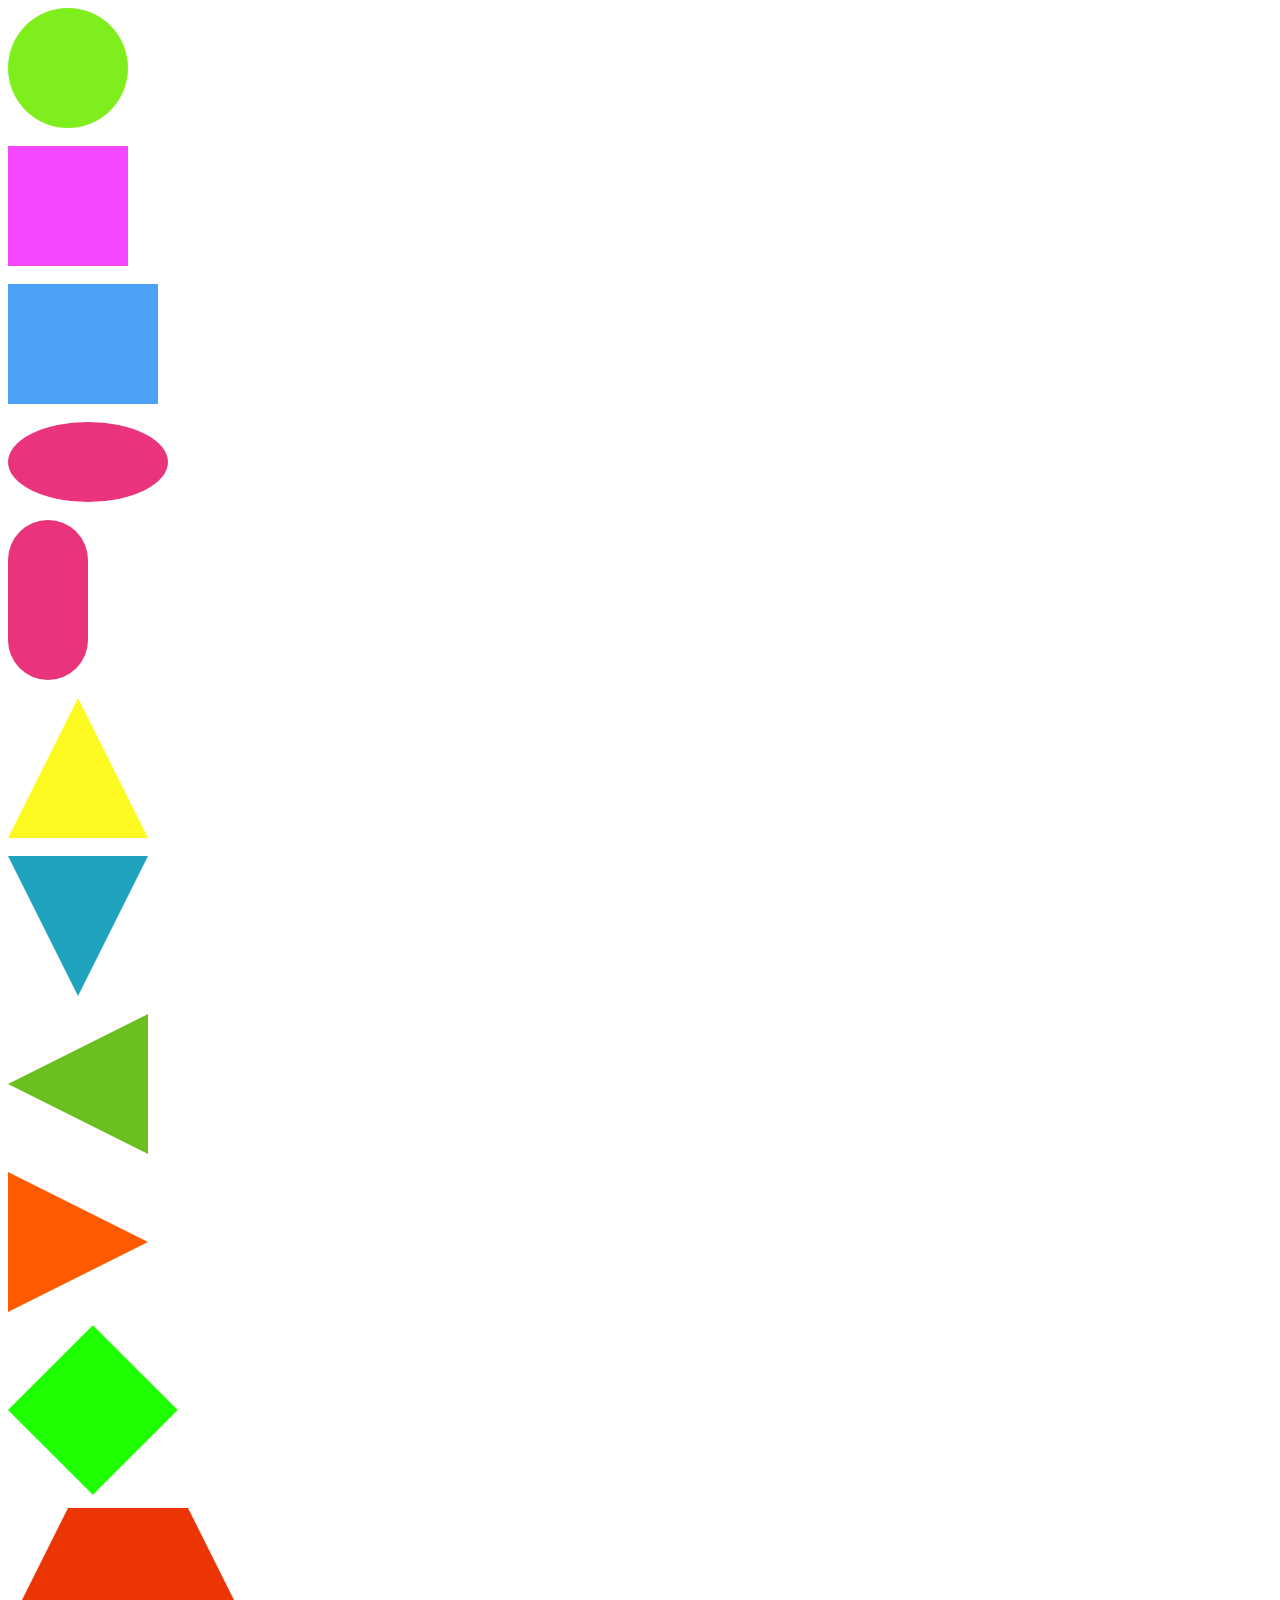
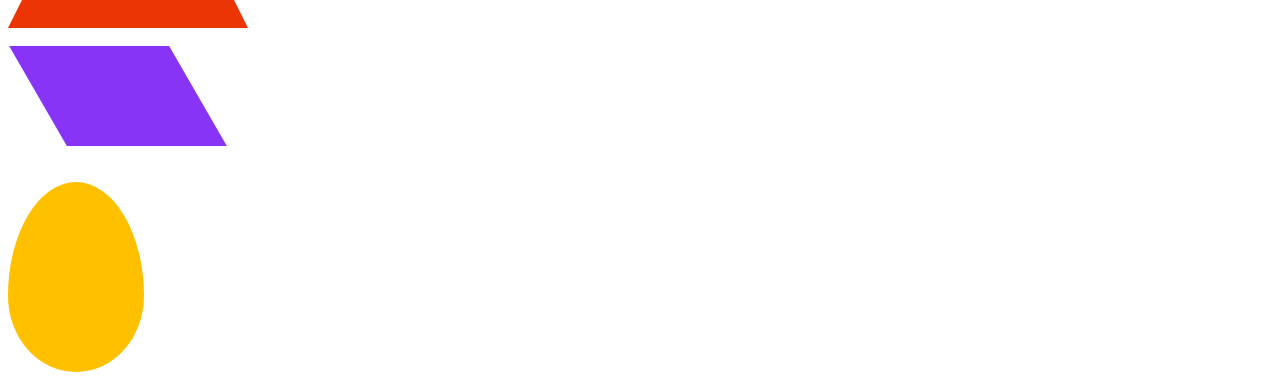
<file: index.html>
<html>
    <head>
        <title>
            css drawings
        </title>
    </head>
    <body>
        <div class="circle"></div>
        <br>
        <div class="square"></div>
        <br>
        <div class="rectangle"></div>
        <br>
        <div class="oval-horizontal"></div>
        <br>
        <div class="oval-vertical"></div>
        <br>
        <div class="triangle"></div>
        <br>
        <div class="triangle-inverse"></div>
        <br>
        <div class="triangle-left"></div>
        <br>
        <div class="triangle-right"></div>
        <br>
        <div class="diamond"></div>
        <br>
        <div class="trapezium"></div>
        <br>
        <div class="parallelogram"></div>
        <br>
        <div class="heart"></div>
        <br>
        <div class="egg"></div>
        <link rel="stylesheet" type="text/css" href="style.css"/>
    </body>
</html>
</file>
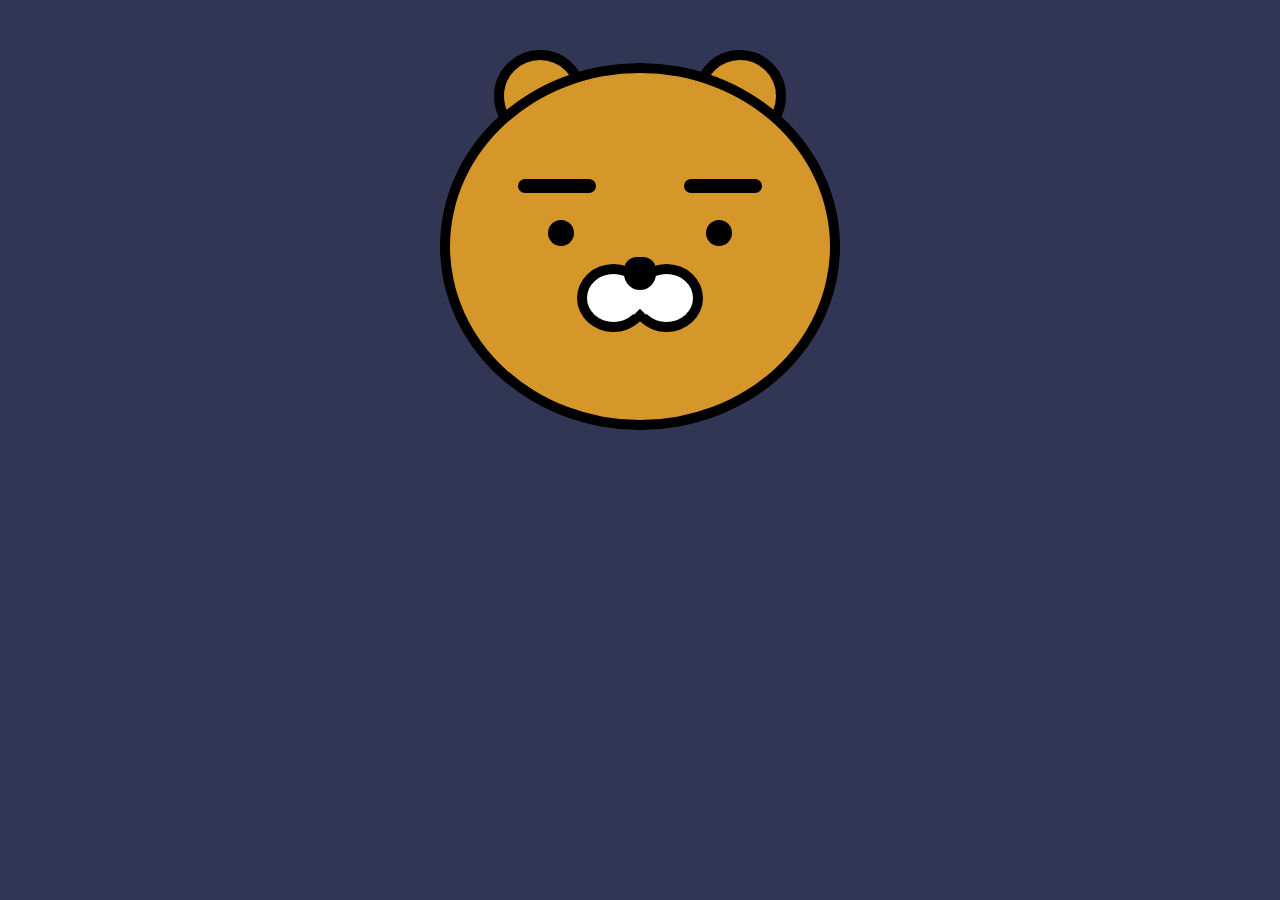
<file: teddy.html>
<!DOCTYPE html>
<html lang="en">
    <head>
        <title>TeddyCSS</title>
        <meta charset="UTF-8">
        <meta name="viewport" content="width=device-width, initial-scale=1">
        <link rel="stylesheet" type="text/css" href="teddy.css"/>
    </head>
    <body>
    <div class="ryan">
        <div class="ear left"></div>
        <div class="ear right"></div>

        <div class="face">
            <div class="eyebrow left"></div>
            <div class="eyebrow right"></div>
            <div class="eye left"></div>
            <div class="eye right"></div>
            <div class="nose"></div>
            <div class="mouth left"></div>
            <div class="mouth right"></div>
        </div>
    </div>
    </body>
</html>
</file>
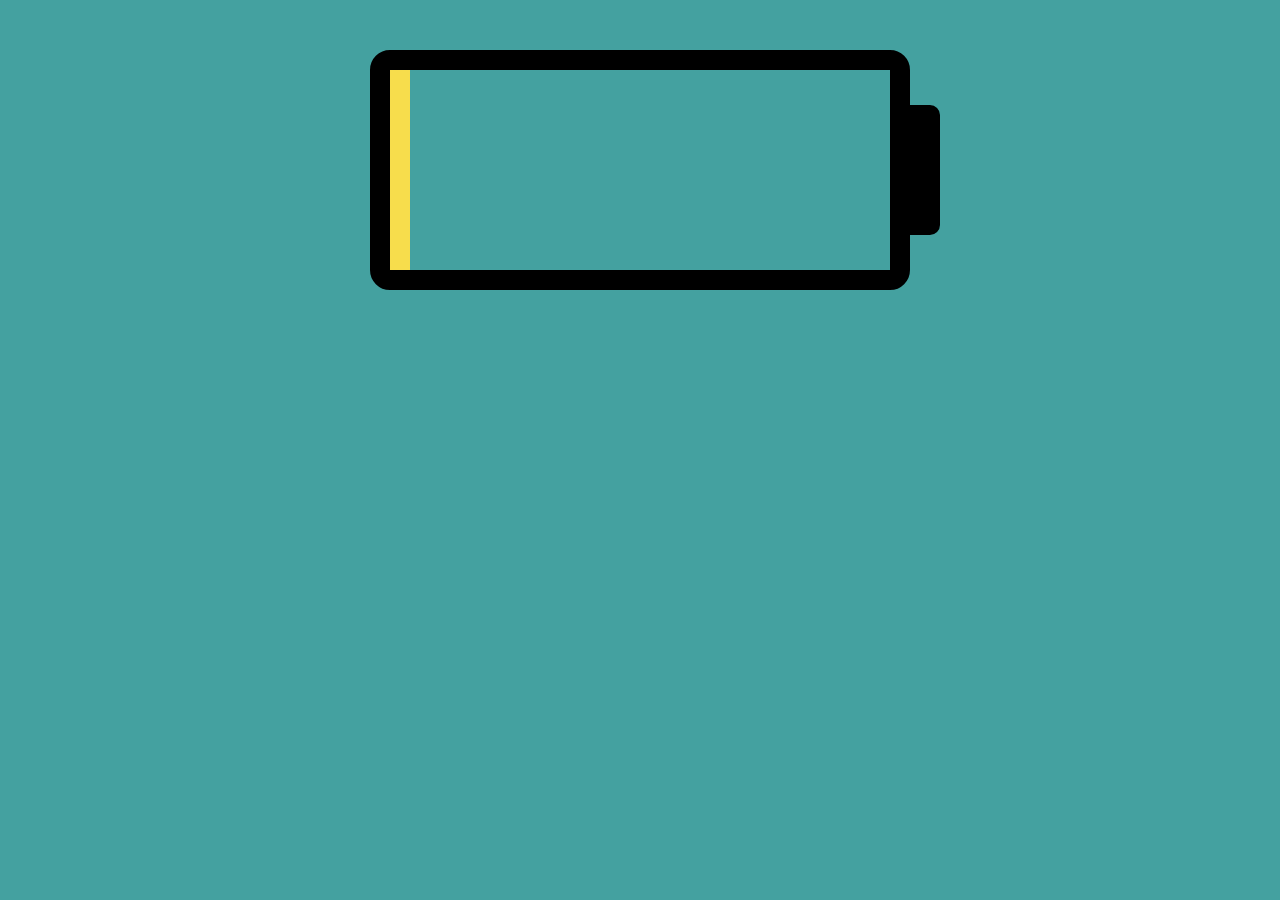
<file: battery/battery.html>
<!DOCTYPE html>
<html lang="en">

<head>
    <title></title>
    <meta charset="UTF-8">
    <meta name="viewport" content="width=device-width, initial-scale=1">
    <link href="battery.css" rel="stylesheet" type="text/css">
</head>

<body>
    <div class="battery">
        <div class="level"></div>
        <div class="head"></div>
    </div>
</body>

</html>
</file>
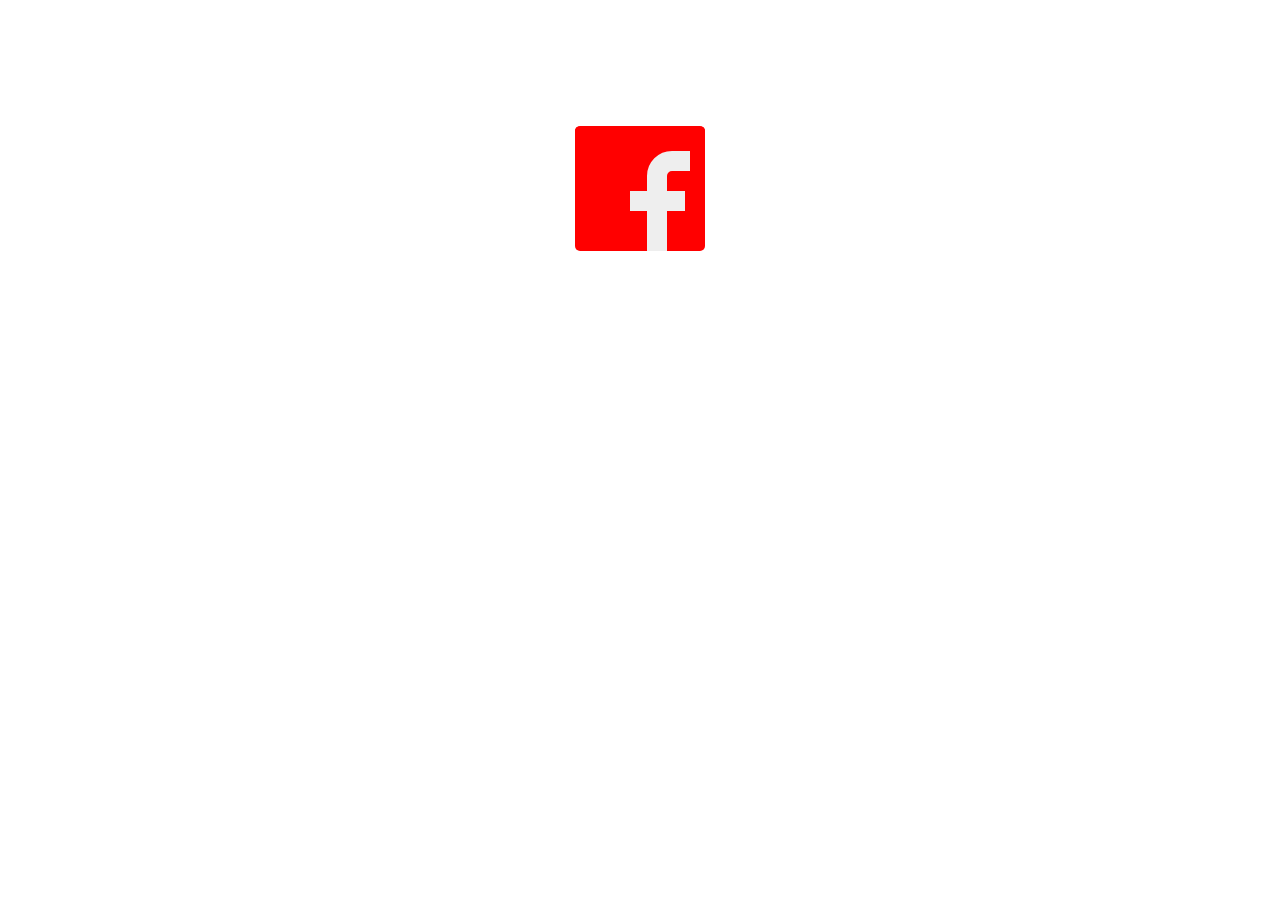
<file: facebook-icon/fb-icon.html>
<!DOCTYPE html>
<html lang="en">
    <head>
        <title></title>
        <meta charset="UTF-8">
        <meta name="viewport" content="width=device-width, initial-scale=1">
        <link href="fb-icon.css" rel="stylesheet" type="text/css">
    </head>
    <body>
        <div class="icon"></div>
    </body>
</html>
</file>
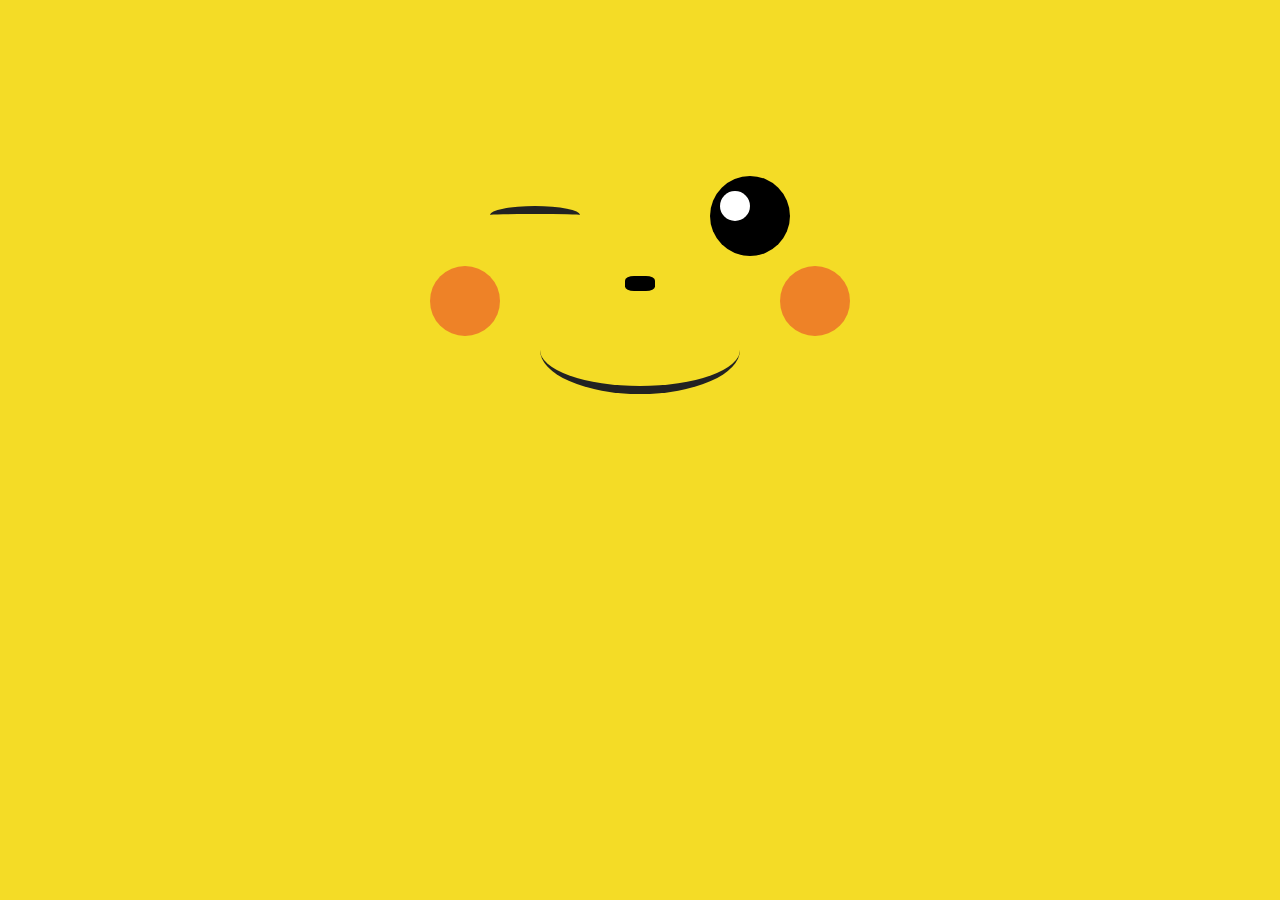
<file: pikachu/pikachu.html>
<!DOCTYPE html>
<html lang="en">
    <head>
        <title></title>
        <meta charset="UTF-8">
        <meta name="viewport" content="width=device-width, initial-scale=1">
        <link href="pikachu.css" rel="stylesheet" type="text/css">
    </head>
    <body>
        <div class="pikachu">
            <div class="eye-left"></div>
            <div class="eye-right">
                <div class="eyeball"></div>
            </div>
            <div class="nose"></div>
            <div class="dimple left"></div>
            <div class="dimple right"></div>
            <div class="mouth"></div>
        </div>
    </body>
</html>
</file>
<file: style.css>
.circle {
    width: 120px;
    height: 120px;
    background: #7fee1d;
    -moz-border-radius: 60px;
    -webkit-border-radius: 60px;
    border-radius: 60px;
}

.square {
    width: 120px;
    height: 120px;
    background: #f447ff;
}

.rectangle {
    width: 150px;
    height: 120px;
    background: #4da1f7;
}

.oval-horizontal {
    width: 160px;
    height: 80px;
    background: #e9337c;
    -moz-border-radius: 80px/40px;
    -webkit-border-radius: 80px/40px;
    border-radius: 80px/40px;
}

.oval-vertical {
    width: 80px;
    height: 160px;
    background: #e9337c;
    -moz-border-radius: 160px;
    -webkit-border-radius: 160px;
    border-radius: 160px;
}

.triangle {
    width: 0;
    height: 0;
    border-bottom: 140px solid #fcf921;
    border-left: 70px solid transparent;
    border-right: 70px solid transparent;
}

.triangle-inverse {
    width: 0;
    height: 0;
    border-top: 140px solid #20a3bf;
    border-left: 70px solid transparent;
    border-right: 70px solid transparent;
}

.triangle-left {
    width: 0;
    height: 0;
    border-right: 140px solid #6bbf20;
    border-top: 70px solid transparent;
    border-bottom: 70px solid transparent;
}

.triangle-right {
    width: 0;
    height: 0;
    border-left: 140px solid #ff5a00;
    border-top: 70px solid transparent;
    border-bottom: 70px solid transparent;
}

.diamond {
    width: 120;
    height: 120;
    background-color: #1eff00;
    
    -moz-transform: rotate(45deg);
    -webkit-transform: rotate(45deg);
    -ms-transform: rotate(45deg);
    -o-transform: rotate(45deg);
    transform: rotate(45deg);

    -moz-transform-origin: 0% 100%;
    -webkit-transform-origin: 0% 100%;
    -ms-transform-origin: 0% 100%;
    -o-transform-origin: 0% 100%;
    transform-origin: 0% 100%;

    margin: -40 0 0 0;
}

.trapezium {
    width: 120;
    height: 0;

    border-bottom: 120px solid #ec3504;
    border-left: 60px solid transparent;
    border-right: 60px solid transparent;

    margin: 80 0 0 0;
}

.parallelogram {
    width: 160;
    height: 100;
    background-color: #8734f7;
    transform: skewX(30deg);
    margin: 0 0 0 30;
}

.heart {
    position: relative;
}

.heart:before .heart:after {
    content: "";
    width: 70;
    height: 115;
    background: red;
    position: absolute;
    left: 70;
    top: 0;

    border-radius: 50 50 0 0;
    -webkit-border-radius: 50 50 0 0;
    -moz-border-radius: 50 50 0 0;

    transform: rotate(-45deg);
    -webkit-transform: rotate(-45deg);
    -moz-transform: rotate(-45deg);
    -ms-transform: rotate(-45deg);
    -o-transform: rotate(-45deg);

    transform-origin: 0 100%;
    -webkit-transform-origin: 0 100%;
    -moz-transform-origin: 0 100%;
    -ms-transform-origin: 0 100%;
    -o-transform-origin: 0 100%;
}

.heart:after {
    left: 0;
    -webkit-transform: rotate(45deg);
    -moz-transform: rotate(45deg);
    -ms-transform: rotate(45deg);
    -o-transform: rotate(45deg);
    transform: rotate(45deg);

    -webkit-transform-origin: 100% 100%;
    -moz-transform-origin: 100% 100%;
    -ms-transform-origin: 100% 100%;
    -o-transform-origin: 100% 100%;
    transform-origin: 100% 100%;
}

.egg {
    width: 136px;
    height: 190px;
    background: #ffc000;
    display: block;
    -webkit-border-radius: 63px 63px 63px 63px / 108px 108px 72px 72px;
    border-radius: 50% 50% 50% 50% / 60% 60% 40% 40%;
}
</file>
<file: teddy.css>
*, *::after, *::before {
    box-sizing: border-box;
}

body {
    background: #313654
}

.ryan {
    position: relative;
    width: 400px;
    height: 380px;
    margin: 50px auto;
}

.ryan .face {
    position: absolute;
    bottom: 0;
    
    width: 400px;
    height: 367px;
    
    border: 10px solid #000;
    border-radius: 100%;
    background: #d59729

}

.ryan .ear {
    position: absolute;
    top: 0;

    width: 92px;
    height:92px;

    border: 10px solid #000;
    border-radius: 100%;
    background: #d59729
}

.ryan .ear.left {
    left: 54px;
}

.ryan .ear.right {
    right: 54px;
}

.ryan .eyebrow {
    position: absolute;
    top: 106px;
    
    width: 78px;
    height: 14px;

    border-radius: 14px;
    background: #000;

    transition: all .2s;
}

.ryan .eyebrow.left {
    left: 68px;
}

.ryan .eyebrow.right {
    right: 68px;
}

.ryan .eye {
    position: absolute;
    top: 147px;

    width: 26px;
    height: 26px;

    border-radius: 100%;
    background: #000;

    transition: all .2s;
}

.ryan .eye.left {
    left: 98px;
}

.ryan .eye.right {
    right: 98px;
}

.ryan .nose {
    position: absolute;
    top: 184px;
    left: 50%;
    margin-left: -16px;

    width: 32px;
    height: 33px;

    border-radius: 80% 80% 100% 100%;
    background: #000;

    z-index: 3;
}

.ryan .mouth {
    position: absolute;
    top: 191px;

    width: 73px;
    height: 68px;

    border: 10px solid #000;
    border-radius: 100%;
    background: #fff;
}

.ryan .mouth.left {
    left: 127px;
}

.ryan .mouth.right {
    right: 127px;
}

.ryan .mouth::before {
    content: "";
    position: absolute;
    top: 2px;

    width: 30px;
    height: 33px;

    background: #fff;
    transform: rotate(45deg);
    -webkit-transform: rotate(45deg);
    -moz-transform: rotate(45deg);
    -ms-transform: rotate(45deg);
    -o-transform: rotate(45deg);
    
    z-index: 1;
}

.ryan .mouth.left::before {
    left: 33px;
}

.ryan .mouth.right::before {
    right: 31px;
}

.ryan:hover .eyebrow.left {
    top: 100px;
}

.ryan:hover .eyebrow.right {
    transform: rotate(-10deg);
    -webkit-transform: rotate(-10deg);
    -moz-transform: rotate(-10deg);
    -ms-transform: rotate(-10deg);
    -o-transform: rotate(-10deg);
}

.ryan:hover .eye.right {
    transform: scale(2, 0.1);
    -webkit-transform: scale(2, 0.1);
    -moz-transform: scale(2, 0.1);
    -ms-transform: scale(2, 0.1);
    -o-transform: scale(2, 0.1);
}
</file>
<file: battery/battery.css>
body {
    background: #44A1A0;
    font-family: Verdana, Geneva, Tahoma, sans-serif;
}

.battery {
    position: relative;

    width: 500px;
    height: 200px;

    margin: 50px auto;

    border: 20px solid #000;
    border-radius: 20px;
}

.battery .head {
    position: absolute;
    left: 510px;
    top: 35px;

    width: 10px;
    height: 100px;

    background: #000;
    border: 15px solid #000;
    border-radius: 10px;
}

.battery .level {
    position: absolute;
    width: 20px;
    height: 200px;

    background: #F7DD4C;

    transition: 2s;
}

.battery:hover .level {
    width: 500px;
}
</file>
<file: facebook-icon/fb-icon.css>
.icon{
    width: 100px;
    height: 110px;
    margin: 10% auto;

    background: red;
    border: 15px solid red;
    border-bottom: 0;
    border-radius: 5px;

    position: relative;
    overflow: hidden;

    text-indent: -999em;
}

.icon::before {
    content: "";
    width: 40px;
    height: 90px;

    position: absolute;
    bottom: -30px;
    right: -37px;

    background: red;
    border: 20px solid #eee;
    border-radius: 25px;  
}

.icon::after {
    content: "";
    width: 55px;
    height: 20px;

    position: absolute;
    top: 50px;
    right: 5px;

    background: #eee;
}
</file>
<file: pikachu/pikachu.css>
body {
    background: #F4DC26;
}

.pikachu {
    position: relative;
    width: 700px;
    height: 300px;

    margin: 10% auto;
}

.pikachu .eye-left {
    position: absolute;
    width: 90px;
    height: 10px;

    top: 80px;
    left: 200px;

    border-top: 8px solid #222;
    border-radius: 100%;
}

.pikachu .eye-right {
    position: absolute;
    top: 50px;
    right: 200px;

    width: 80px;
    height: 80px;

    background: #000;
    border-radius: 100%;
}


.pikachu .eye-right .eyeball {
    position: absolute;
    top: 15px;
    left: 10px;

    width: 30px;
    height: 30px;

    background: #fff;
    border-radius: 100%;
}

.pikachu .nose {
    position: absolute;
    top: 150px;
    left: 0;
    right: 0;

    width: 30px;
    height: 15px;
    margin: 0 auto;

    background: #000;
    border-radius: 30%;
}

.pikachu .dimple {
    position: absolute;
    top: 140px;

    width: 70px;
    height: 70px;

    background: #EE8227;
    border-radius: 100%;
}

.pikachu .dimple.left {
    left: 140px;
}

.pikachu .dimple.right {
    right: 140px;
}

.pikachu .mouth {
  position: absolute;
  top: 180px;
  left: 0;
  right: 0;

  height: 80px;
  width: 200px;
  margin: 0 auto;

  border-bottom: 8px solid #222;
  border-radius: 100%;

  z-index: 1;
}
</file>
